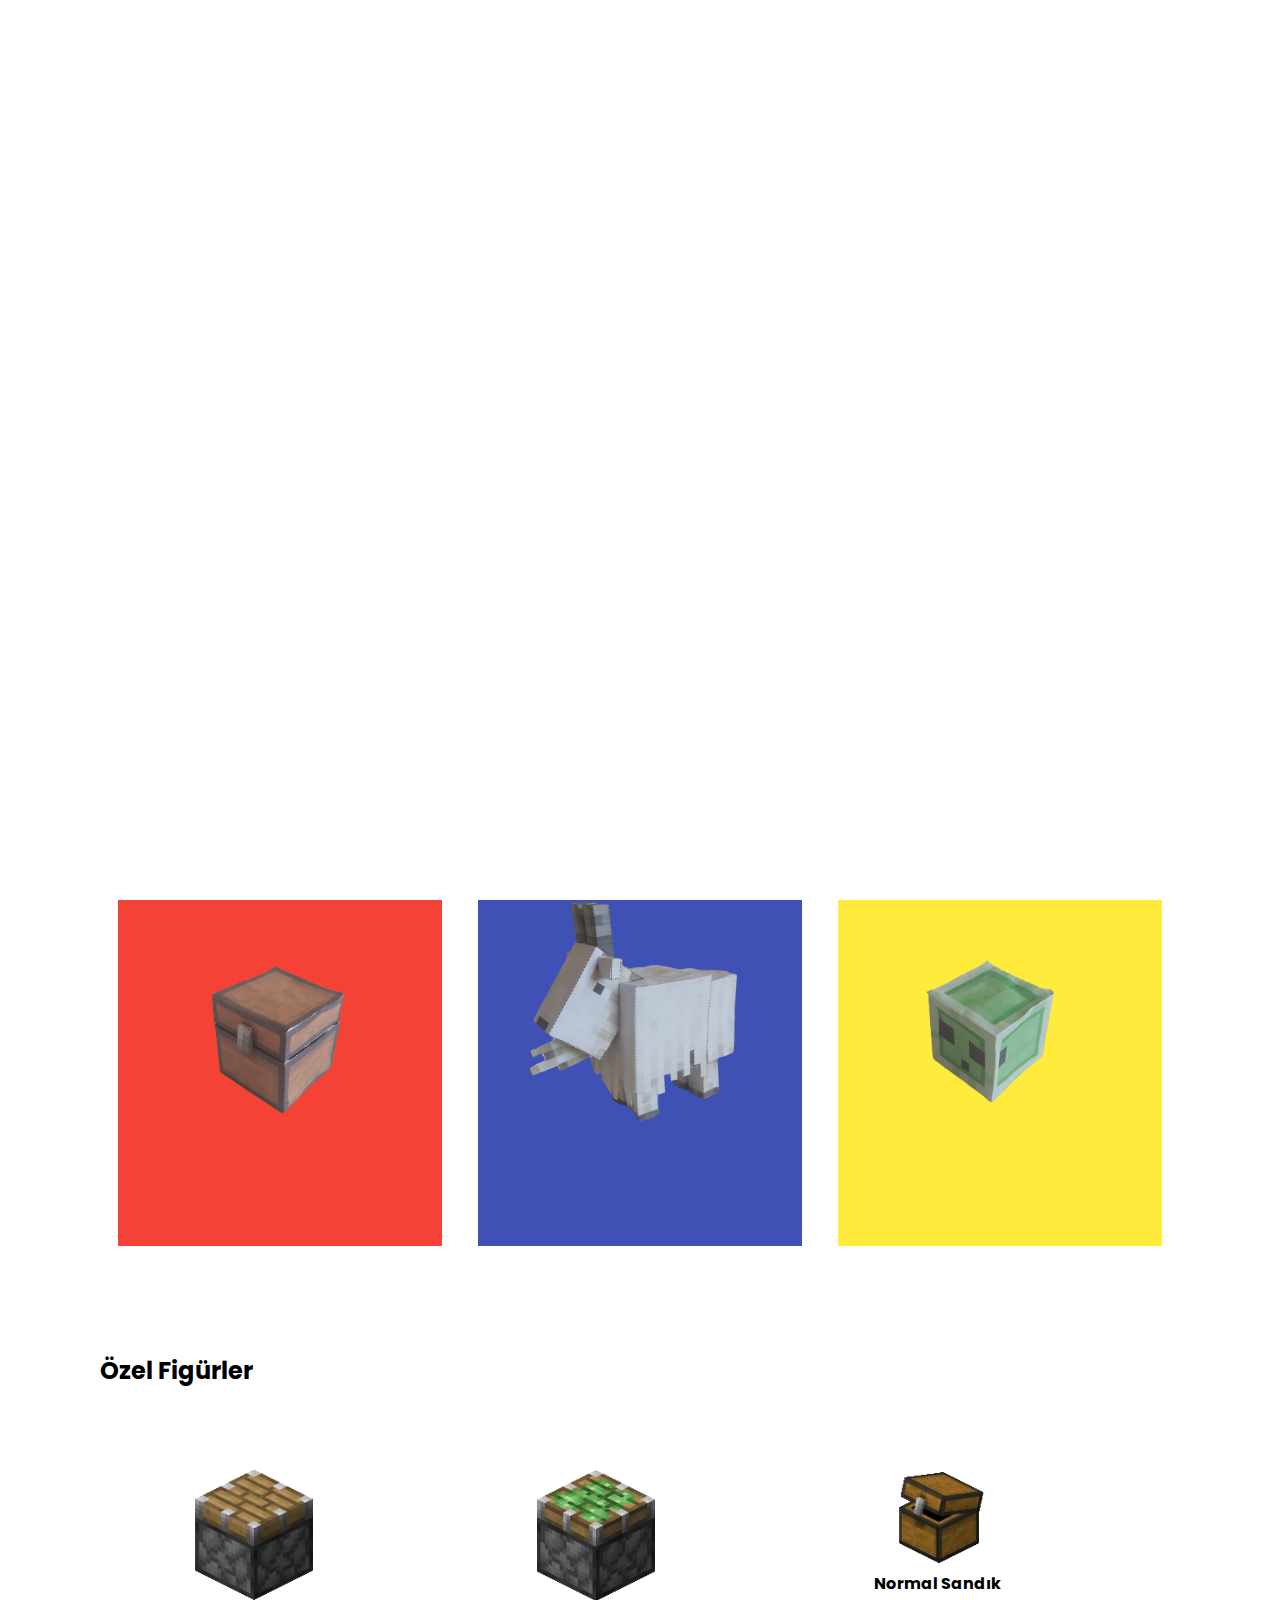
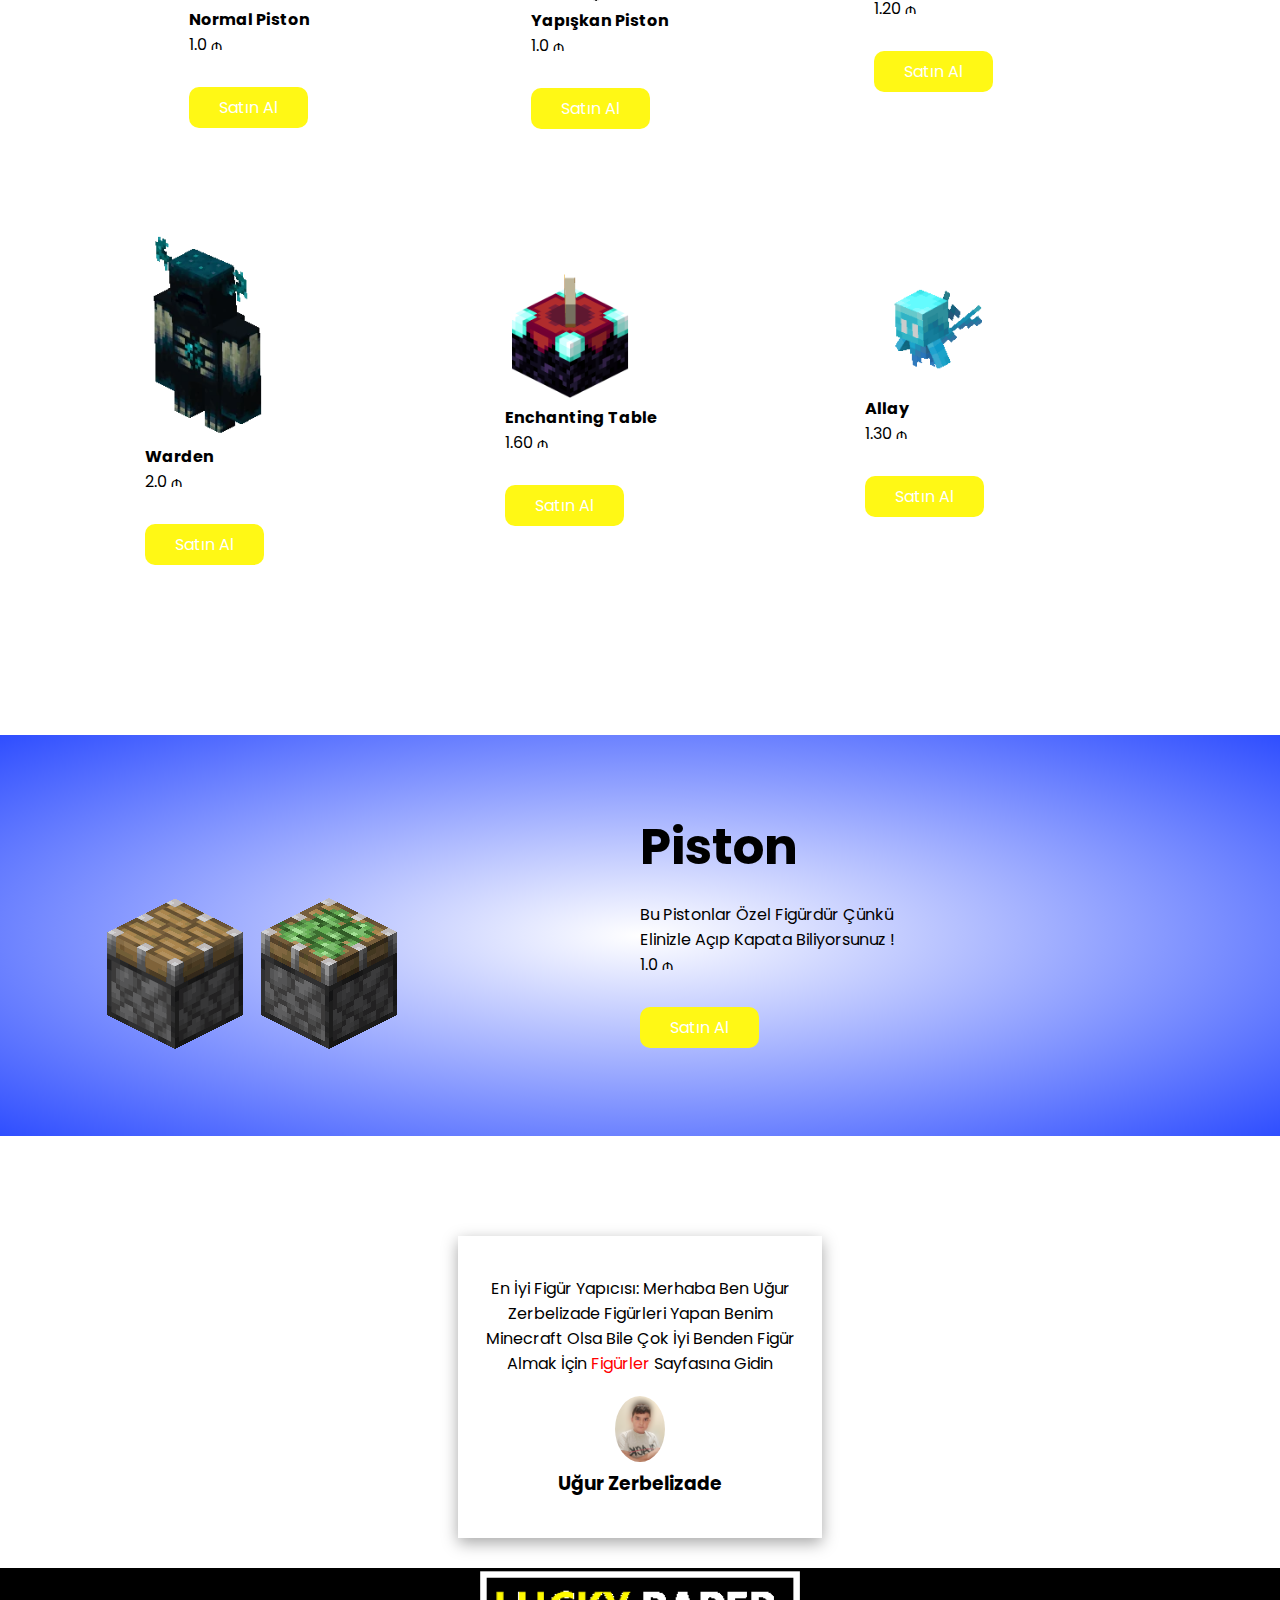
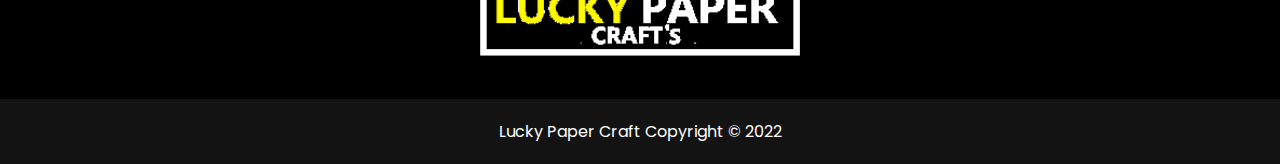
<file: index.html>
<!DOCTYPE html>
<html lang="en">
<head>
    <meta charset="UTF-8">
    <meta http-equiv="X-UA-Compatible" content="IE=edge">
    <meta name="viewport" content="width=device-width, initial-scale=1.0">
    <title>Lucky Paper Craft's </title>
    <link rel="stylesheet" href="style.css">
    <link rel="stylesheet" href="https://cdnjs.cloudflare.com/ajax/libs/font-awesome/6.2.0/css/all.min.css" integrity="sha512-xh6O/CkQoPOWDdYTDqeRdPCVd1SpvCA9XXcUnZS2FmJNp1coAFzvtCN9BmamE+4aHK8yyUHUSCcJHgXloTyT2A==" crossorigin="anonymous" referrerpolicy="no-referrer" />
    <link rel="preconnect" href="https://fonts.googleapis.com">
<link rel="preconnect" href="https://fonts.gstatic.com" crossorigin>
<link rel="preconnect" href="https://fonts.googleapis.com">
<link rel="preconnect" href="https://fonts.gstatic.com" crossorigin>
<link href="https://fonts.googleapis.com/css2?family=Poppins:wght@700&display=swap" rel="stylesheet">
</head>
<body>
    <div class="loader_bg">
        <div class="loader">

        </div>
    </div>
    
<div class="header">
        <div class="navbar">
            
            <div class="logo">
                <a href="index.html"><img src="images/logo.png" alt="secrets"></a>
            </div>
           <nav>
            <input type="checkbox" id="click">
          <label for="click" class="menu-btn">
            <i class="fas fa-bars"></i>
          </label>
            <ul>
                <li><a href="index.html">Ana Sayfa</a></li>
                <li><a href="products.html">Figürler</a></li>
                <li><a href="index.html" class="yt"><i class="fa-brands fa-youtube"></i></i></a></li>
                <li><a href="index.html"  class="tk"><i class="fa-brands fa-tiktok"></i></i></a></li>
            </ul>
           </nav>
     </div>
        <div class="row">
            <div class="col-2">
                <h1>Hadi Sende Güzel <br> Figürlere Sahip Ol</h1>
                <p>Figürler Kağıtdandır Ama Çok <br> Güzel Ve Her Oyundan Var <br> İstersen Sende Figür Alabilirsin</p>
                <a href="Products.html" class="btn">Figür Al &#10137;<a>
            </div>
            <div class="col-2">
                <img src="images/image-1.png" alt="">
            </div>
        </div>
    </div>
</div>

<div class="categories">
   <div class="small-container">
    <div class="row">
        <div class="col-3">
            <img src="images/categorie-1.png" alt="">
        </div>
        <div class="col-3">
            <img src="images/categorie-2.png" alt="">
        </div>
        <div class="col-3">
            <img src="images/categorie-3.png" alt="">
        </div>
    </div>
   </div>
</div>



<div class="small-container">
    <h2>Özel Figürler</h2>
    <div class="row">
        <div class="col-4">
            <img src="images/Piston_29_JE3.webp" alt="">
            <h4>Normal Piston</h4>
            <p>1.0 ₼</p>
            <a href="Error-422.html" class="btn">Satın Al<a></a>
        </div>
        <div class="col-4">
            <img src="images/Sticky_Piston_29_BE.webp" alt="">
            <h4>Yapışkan Piston</h4>
            <p>1.0 ₼</p>
            <a href="Error-422.html" class="btn">Satın Al<a></a>
        </div>
        <div class="col-4">
            <img src="images//Chest.webp" alt="">
            <h4>Normal Sandık</h4>
            <p>1.20 ₼</p>
            <a href="Error-422.html" class="btn">Satın Al<a></a>
        </div>
        <div class="col-4">
            <img src="images/Warden.webp" alt="">
            <h4>Warden</h4>
            <p>2.0 ₼</p>
            <a href="Error-422.html" class="btn">Satın Al<a></a>
        </div>
        <div class="col-4">
            <img src="images/Enchanting_Table_BE.webp" alt="">
            <h4>Enchanting Table</h4>
            <p>1.60 ₼</p>
            <a href="Error-422.html" class="btn">Satın Al<a></a>
        </div>
        <div class="col-4">
            <img src="images/Allay_Dancing.webp" alt="">
            <h4>Allay</h4>
            <p>1.30 ₼</p>
            <a href="Error-422.html" class="btn">Satın Al<a></a>
        </div>
    </div>
</div>



<div class="offer">
    <div class="small-container">
        <div class="row">
            <div class="col-2">
                <img src="images/Piston_29_JE3.webp" alt="">
                <img src="images/Sticky_Piston_29_BE.webp" alt="">
            </div>
            <div class="col-2">
                <h1>Piston</h1>
                <p>Bu Pistonlar Özel Figürdür Çünkü<br> Elinizle Açıp Kapata Biliyorsunuz !</p>
                <p>1.0 ₼</p>
                <a href="" class="btn">Satın Al</a>
            </div>
        </div>
    </div>
</div>
 
<div class="testimonial">
    <div class="small-container">
        <div class="row">
            <div class="col-3">
                <i class="fa fa-quote-left"></i>
                <p>En İyi Figür Yapıcısı: Merhaba Ben Uğur Zerbelizade Figürleri Yapan Benim Minecraft Olsa Bile Çok İyi Benden Figür Almak İçin <a style="color: red;" href="products.html">Figürler</a> Sayfasına Gidin
                </p>
                     <div class="rating">
                        <i class="fa fa-star"></i>
                        <i class="fa fa-star"></i>
                        <i class="fa fa-star"></i>
                        <i class="fa fa-star"></i>
                        <i class="fa fa-star-half-stroke"></i>
                     </div>
                     <img src="images/20220903_220842-removebg-preview.png" alt="">
                     <h3> Uğur Zerbelizade</h3>
            </div>
        </div>
    </div>
</div>



<footer>
    <div class="small-container">
        <div class="row">
            <div class="col-3">
                <img src="images/logo-white.png" alt="">
            </div>
        </div>
    </div>
    <div class="footer">
        <p><a href="index.html" style="color:white">Lucky Paper Craft</a>  Copyright &copy; 2022</p>
      </div>
</footer>
<script src="https://cdnjs.cloudflare.com/ajax/libs/jquery/3.5.1/jquery.min.js"></script>
<script src="script.js"></script>
</body>
</html>
</file>
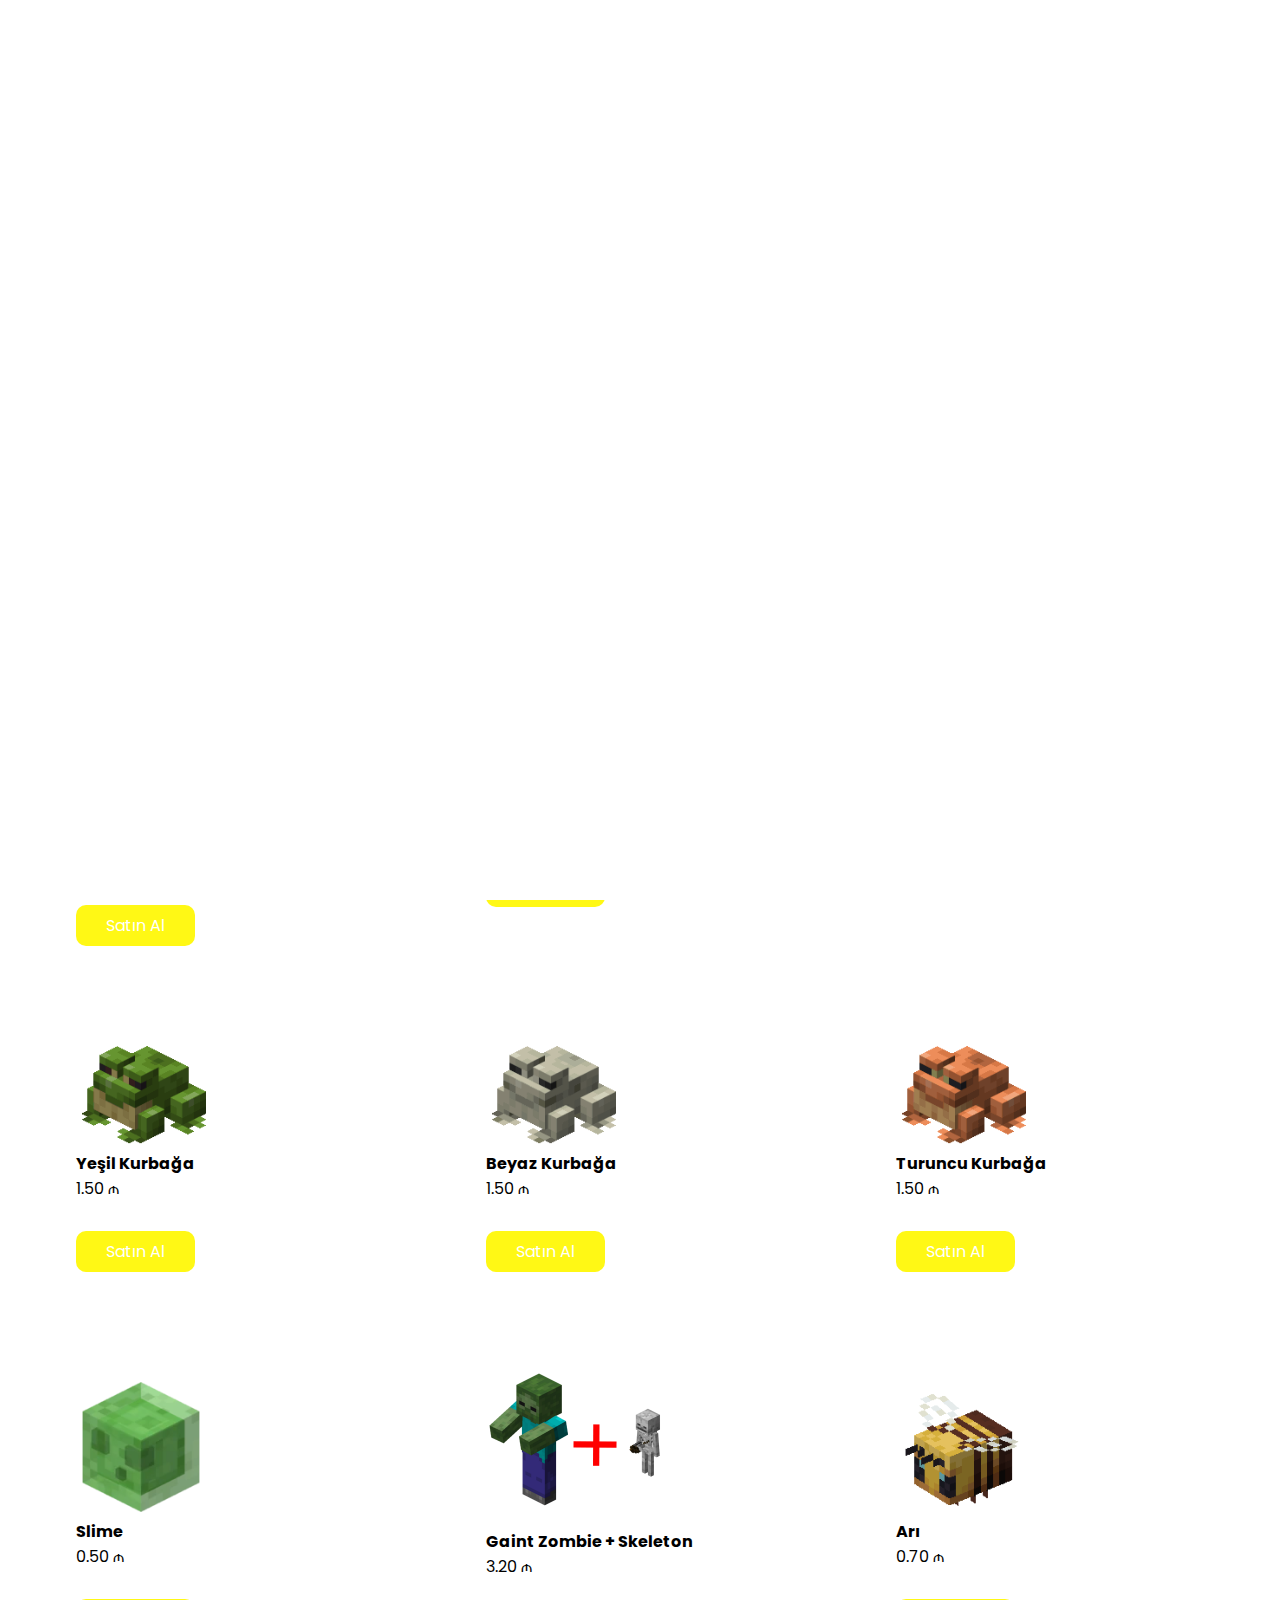
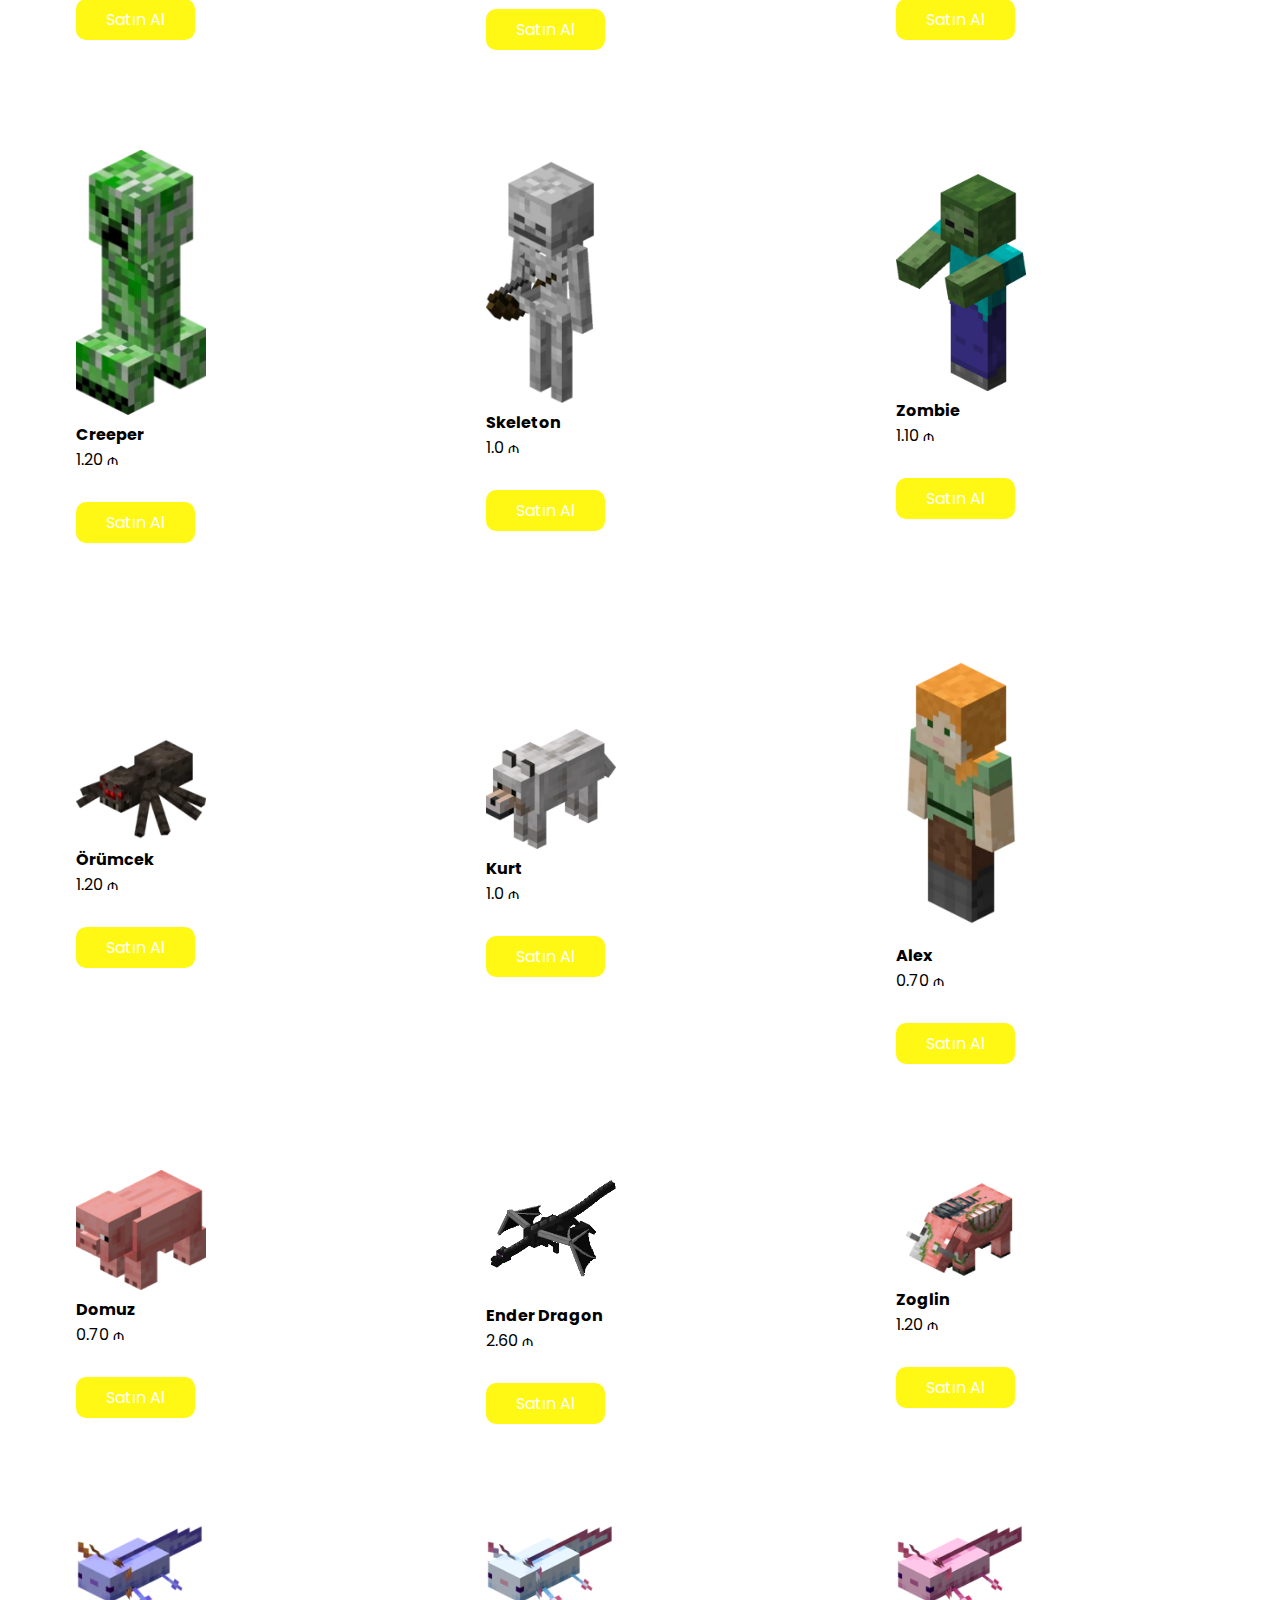
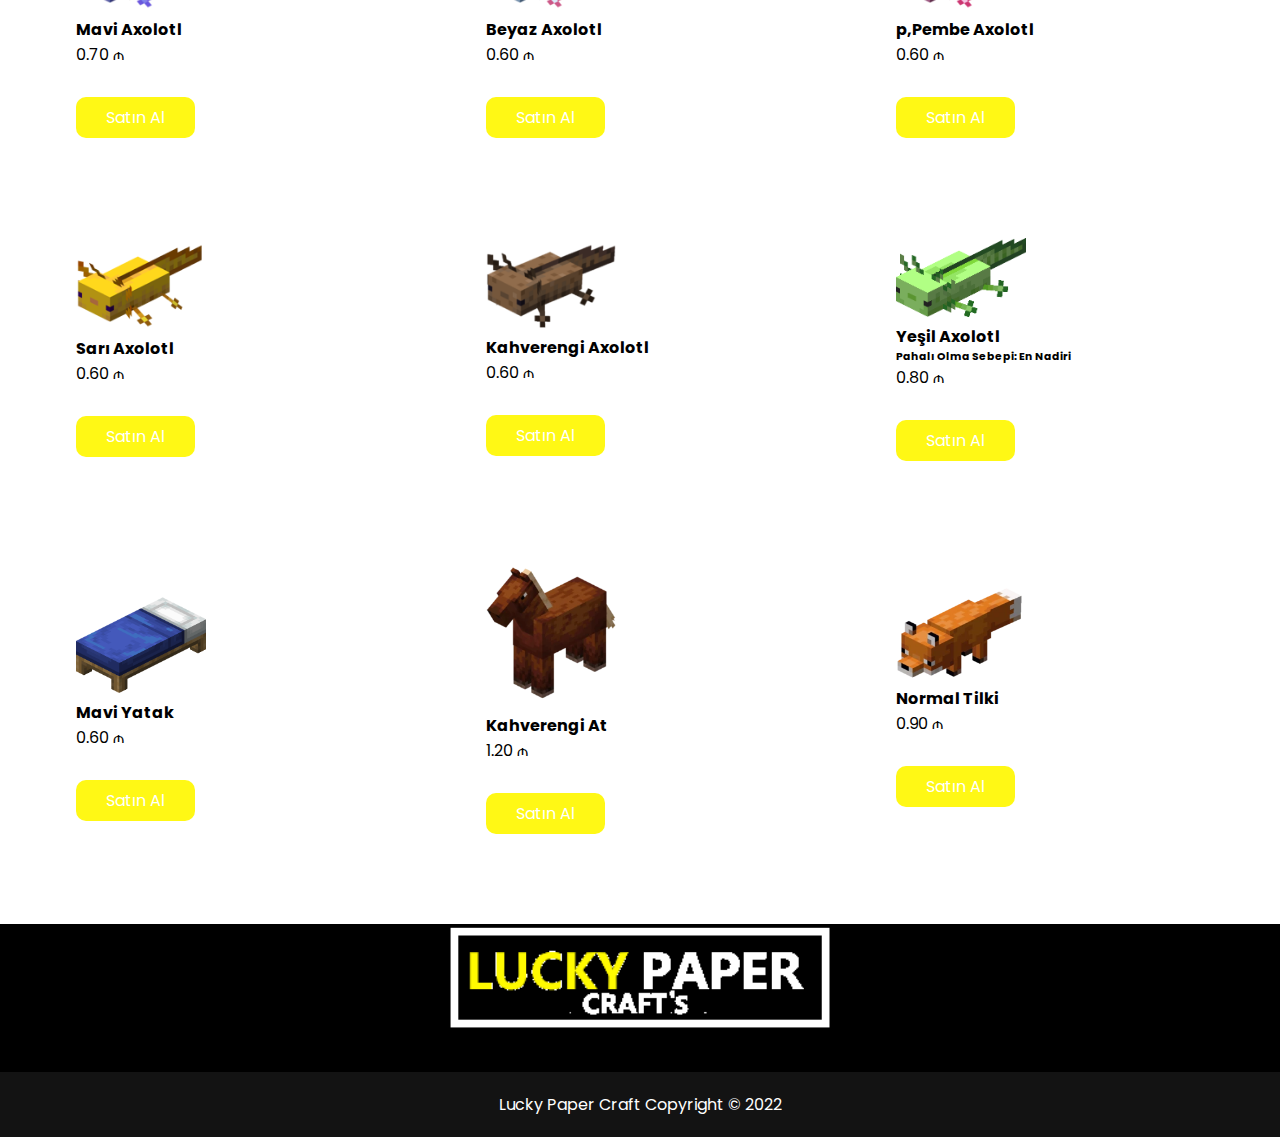
<file: products.html>
<!DOCTYPE html>
<html lang="en">
<head>
    <meta charset="UTF-8">
    <meta http-equiv="X-UA-Compatible" content="IE=edge">
    <meta name="viewport" content="width=device-width, initial-scale=1.0">
    <title>Lucky Paper Craft's </title>

    <link rel="stylesheet" href="style.css">
    <link rel="stylesheet" href="https://cdnjs.cloudflare.com/ajax/libs/font-awesome/6.2.0/css/all.min.css" integrity="sha512-xh6O/CkQoPOWDdYTDqeRdPCVd1SpvCA9XXcUnZS2FmJNp1coAFzvtCN9BmamE+4aHK8yyUHUSCcJHgXloTyT2A==" crossorigin="anonymous" referrerpolicy="no-referrer" />
    <link rel="preconnect" href="https://fonts.googleapis.com">
<link rel="preconnect" href="https://fonts.gstatic.com" crossorigin>
<link rel="preconnect" href="https://fonts.googleapis.com">
<link rel="preconnect" href="https://fonts.gstatic.com" crossorigin>
<link href="https://fonts.googleapis.com/css2?family=Poppins:wght@700&display=swap" rel="stylesheet">
</head>
<body>
    <div class="loader_bg">
        <div class="loader"></div>
    </div>

    <div class="navbar">
            
        <div class="logo">
            <a href="index.html"><img src="images/logo.png" alt="secrets"></a>
        </div>
       <nav>
        <input type="checkbox" id="click">
      <label for="click" class="menu-btn">
        <i class="fas fa-bars"></i>
      </label>
        <ul>
            <li><a href="index.html">Ana Sayfa</a></li>
            <li><a href="products.html">Figürler</a></li>
            <li><a href="index.html" class="yt"><i class="fa-brands fa-youtube"></i></i></a></li>
            <li><a href="index.html"  class="tk"><i class="fa-brands fa-tiktok"></i></i></a></li>
        </ul>
       </nav>
 </div>
<div class="container">
    <h2>Özel Figürler (30)</h2>
    <div class="row">
        <div class="col-4">
            <img src="images/Piston_29_JE3.webp" alt="">
            <h4>Normal Piston</h4>
            <p>1.0 ₼</p>
            <a href="Error-422.html" class="btn">Satın Al<a></a>
        </div>
        <div class="col-4">
            <img src="images/Sticky_Piston_29_BE.webp" alt="">
            <h4>Yapışkan Piston</h4>
            <p>1.0 ₼</p>
            <a href="Error-422.html" class="btn">Satın Al<a></a>
        </div>
        <div class="col-4">
            <img src="images//Chest.webp" alt="">
            <h4>Normal Sandık</h4>
            <p>1.20 ₼</p>
            <a href="Error-422.html" class="btn">Satın Al<a></a>
        </div>
        <div class="col-4">
            <img src="images/Warden.webp" alt="">
            <h4>Warden</h4>
            <p>2.0 ₼</p>
            <a href="Error-422.html" class="btn">Satın Al<a></a>
        </div>
        <div class="col-4">
            <img src="images/Enchanting_Table_BE.webp" alt="">
            <h4>Enchanting Table</h4>
            <p>1.60 ₼</p>
            <a href="Error-422.html" class="btn">Satın Al<a></a>
        </div>
        <div class="col-4">
            <img src="images/Allay_Dancing.webp" alt="">
            <h4>Allay</h4>
            <p>1.30 ₼</p>
            <a href="Error-422.html" class="btn">Satın Al<a></a>
        </div>
        <div class="col-4">
            <img src="images/Cold_Frog_JE1_BE1.webp" alt="">
            <h4>Yeşil  Kurbağa</h4>
            <p>1.50 ₼</p>
            <a href="Error-422.html" class="btn">Satın Al<a></a>
        </div>
        <div class="col-4">
            <img src="images/Warm_Frog_JE1_BE1.webp" alt="">
            <h4>Beyaz  Kurbağa</h4>
            <p>1.50 ₼</p>
            <a href="Error-422.html" class="btn">Satın Al<a></a>
        </div>
        <div class="col-4">
            <img src="images/Temperate_Frog_JE1_BE1.webp" alt="">
            <h4>Turuncu Kurbağa</h4>
            <p>1.50 ₼</p>
            <a href="Error-422.html" class="btn">Satın Al<a></a>
        </div>
        <div class="col-4">
            <img src="images/Slime_JE3_BE2.webp" alt="">
            <h4>Slime</h4>
            <p>0.50 ₼</p>
            <a href="Error-422.html" class="btn">Satın Al<a></a>
        </div>
        <div class="col-4">
            <img src="images/Adsız.png" style="width: 200px;" alt="">
            <h4>Gaint Zombie + Skeleton</h4>
            <p>3.20 ₼</p>
            <a href="Error-422.html" class="btn">Satın Al<a></a>
        </div>
        <div class="col-4">
            <img src="images/latest" alt="">
            <h4>Arı</h4>
            <p>0.70 ₼</p>
            <a href="Error-422.html" class="btn">Satın Al<a></a>
        </div>
        <div class="col-4">
            <img src="images/Creeper_JE2_BE1.webp" alt="">
            <h4>Creeper</h4>
            <p>1.20 ₼</p>
            <a href="Error-422.html" class="btn">Satın Al<a></a>
        </div>
        <div class="col-4">
            <img src="images/Skeleton_JE6_BE4.webp" alt="">
            <h4>Skeleton</h4>
            <p>1.0 ₼</p>
            <a href="Error-422.html" class="btn">Satın Al<a></a>
        </div>
        <div class="col-4">
            <img src="images/Zombie_JE3_BE2 (1).webp" alt="">
            <h4>Zombie</h4>
            <p>1.10 ₼</p>
            <a href="Error-422.html" class="btn">Satın Al<a></a>
        </div>
        <div class="col-4">
            <img src="images/Spider_JE4_BE3.webp" alt="">
            <h4>Örümcek</h4>
            <p>1.20 ₼</p>
            <a href="Error-422.html" class="btn">Satın Al<a></a>
        </div>
        <div class="col-4">
            <img src="images/Wolf_JE2_BE2.webp" alt="">
            <h4>Kurt</h4>
            <p>1.0 ₼</p>
            <a href="Error-422.html" class="btn">Satın Al<a></a>
        </div>
        <div class="col-4">
            <img src="images/Alex_BE.webp" alt="">
            <h4>Alex</h4>
            <p>0.70 ₼</p>
            <a href="Error-422.html" class="btn">Satın Al<a></a>
        </div>
        <div class="col-4">
            <img src="images/Pig_JE3_BE2.webp" alt="">
            <h4>Domuz</h4>
            <p>0.70 ₼</p>
            <a href="Error-422.html" class="btn">Satın Al<a></a>
        </div>
        <div class="col-4">
            <img src="images/250" alt="">
            <h4>Ender Dragon</h4>
            <p>2.60 ₼</p>
            <a href="Error-422.html" class="btn">Satın Al<a></a>
        </div>
        <div class="col-4">
            <img src="images/Zoglin.webp" alt="">
            <h4>Zoglin</h4>
            <p>1.20 ₼</p>
            <a href="Error-422.html" class="btn">Satın Al<a></a>
        </div>
        <div class="col-4">
            <img src="images/Blue_Axolotl_JE2.webp" alt="">
            <h4>Mavi Axolotl</h4>
            <p>0.70 ₼</p>
            <a href="Error-422.html" class="btn">Satın Al<a></a>
        </div>
        <div class="col-4">
            <img src="images/Cyan_Axolotl_JE2.webp" alt="">
            <h4>Beyaz Axolotl</h4>
            <p>0.60 ₼</p>
            <a href="Error-422.html" class="btn">Satın Al<a></a>
        </div>
        <div class="col-4">
            <img src="images/Lucy_Axolotl_JE2.webp" alt="">
            <h4>p,Pembe Axolotl</h4>
            <p>0.60 ₼</p>
            <a href="Error-422.html" class="btn">Satın Al<a></a>
        </div>
        <div class="col-4">
            <img src="images/Gold_Axolotl_JE2.webp" alt="">
            <h4>Sarı Axolotl</h4>
            <p>0.60 ₼</p>
            <a href="Error-422.html" class="btn">Satın Al<a></a>
        </div>
        <div class="col-4">
            <img src="images/Wild_Axolotl_JE1.webp" alt="">
            <h4>Kahverengi Axolotl</h4>
            <p>0.60 ₼</p>
            <a href="Error-422.html" class="btn">Satın Al<a></a>
        </div>
        <div class="col-4">
            <img src="images/Green_Axolotl_29.webp" alt="">
            <h4>Yeşil Axolotl</h4>
           <h6> Pahalı Olma Sebepi: En Nadiri</h6>
            <p>0.80 ₼</p>
            <a href="Error-422.html" class="btn">Satın Al<a></a>
        </div>
        <div class="col-4">
            <img src="images/Blue_Bed.png" alt="">
            <h4>Mavi Yatak</h4>
            <p>0.60 ₼</p>
            <a href="Error-422.html" class="btn">Satın Al<a></a>
        </div>
        <div class="col-4">
            <img src="images/Chestnut_Horse.webp" alt="">
            <h4>Kahverengi At</h4>
            <p>1.20 ₼</p>
            <a href="Error-422.html" class="btn">Satın Al<a></a>
        </div>
        <div class="col-4">
            <img src="images/Fox.webp" alt="">
            <h4>Normal Tilki</h4>
            <p>0.90 ₼</p>
            <a href="Error-422.html" class="btn">Satın Al<a></a>
        </div>
    </div>
</div> 




<footer>

        <div class="row">
            <div class="col-3">
                <img src="images/logo-white.png" alt="">
            </div>
        </div>

    <div class="footer">
        <p><a href="index.html" style="color:white">Lucky Paper Craft</a>  Copyright &copy; 2022</p>
      </div>
</footer>
<script src="https://cdnjs.cloudflare.com/ajax/libs/jquery/3.5.1/jquery.min.js"></script>
<script src="script.js"></script>
</body>
</html>
</file>
<file: style.css>
*{
    margin:0;
    padding:0;
    font-family: 'Poppins', sans-serif;
}
/**Navbar**/
.navbar{
    display: flex;
    align-items:center ;
    padding: 20px;
}
nav{
  flex: 1;
  text-align: right;
}
nav ul{
  display: inline-block;
  list-style-type: none;
}
nav ul li{
    display: inline-block;
    margin-right: 20px;
}
nav .menu-btn i{
    color: #000;
    font-size: 22px;
    cursor: pointer;
    display: none;
  }
  input[type="checkbox"]{
    display: none;
  }
  @media (max-width: 1000px){
    nav{
      padding: 0 40px 0 50px;
    }
  }
  @media (max-width: 920px) {
    nav .menu-btn i{
      display: block;
    }
    #click:checked ~ .menu-btn i:before{
      content: "\f00d";
    }
    nav ul{
      position: fixed;
      top: 80px;
      left: -100%;
      background: #333;
      height: 100vh;
      width: 100%;
      text-align: center;
      display: block;
      transition: all 0.3s ease;
    }
    #click:checked ~ ul{
      left: 0;
    }
    nav ul li{
      width: 100%;
      margin: 40px 0;
    }
    nav ul li a{
      width: 100%;
      margin-left: -100%;
      display: block;
      font-size: 20px;
      transition: 0.6s cubic-bezier(0.68, -0.55, 0.265, 1.55);
      color: #FFF;
    }
    #click:checked ~ ul li a{
      margin-left: 0px;
    }
    nav ul li a.active,
    nav ul li a:hover{
      background: none;
      color: yellow;
    }
  }
/**Navbar end**/
/** a**/
.yt{
    color: red;
}
.tk{
    color: black;
}
a{
    text-decoration: none;
    color: black;
}
/**a end**/
p{
    color: black;
}
.container{
    max-width: 1300px;
    margin: auto;
    padding-left: 25px;
    padding-right: 25px;
}
{}
.row{
    display: flex;
    align-items: center;
    flex-wrap: wrap;
    justify-content: space-around;
}
.col-2{
    flex-basis: 50%;
    min-width: 300px;
}
.col-2 img{
    max-width: 100%;
    padding: 50px 0;
}
.col-2 h1{
    font-size: 50px;
    line-height: 60px;
    margin: 25px 0;
}
.btn{
    background: #FFF815;
    display: inline-block;
    color: #FFF;
    padding: 8px 30px;
    margin: 30px 0px;
    border-radius: 10px;
    transition: background 0.5s;
}
.btn:hover{
    background: #9B9603;
}
.header{
    background: radial-gradient(#FFF, #2f4eff);
}
.header .row{
    margin-top: 70px;
}
.categories{
    margin: 70px 0;
}
.col-3{
    flex-basis: 30%;
    min-width: 250px;
    margin-bottom: 30px;
}
.col-3 img{
   width: 100%;
}
.small-container{
    max-width: 1080px;
    margin: auto;
    padding-left: 25px;
    padding-right: 25px;
}
.col-4{
    flex-basis: 25%;
    min-width: 200px;
    padding: 10px;
    margin-bottom: 50px;
    transition: transform 0.5s;
}
.col-4 img{
    width: 130px;
}
.offer{
    background: radial-gradient(#FFF, #2f4eff);
    margin-top: 80px;
    padding: 30px 0;
}
.rating{
    color: #FFF815;
}
.testimonial{
    padding-top: 100px;
}
.testimonial .col-3{
    padding: 40px 20px;
    text-align: center;
    box-shadow: rgba(0, 0, 0, 0.35) 0px 5px 15px;
    cursor: pointer;
    transition: transform 0.5s;
}
.testimonial .col-3 img{
    width: 50px;
    margin-top: 20px;
    border-radius: 50%;
    border: black 5px;
}
.testimonial .col-3:hover{
    transform: translateY(-10px);
}
footer{
    background: black;
    color: #FFF;

}
footer p{
    color: #FFF;
}
.footer {
    left: 0;
    bottom: 0;
    width: 100%;
    background-color: rgb(19, 19, 19);
    color: white;
    text-align: center;
    padding: 20px 0;
    
  }
  /* width */
::-webkit-scrollbar {
    width: 10px;
  }
  
  /* Track */
  ::-webkit-scrollbar-track {
    background: #f1f1f1; 
  }
   
  /* Handle */
  ::-webkit-scrollbar-thumb {
    background: #FFF815; 
  }
  
  /* Handle on hover */
  ::-webkit-scrollbar-thumb:hover {
    background: #9B9603; 
  }
  .loader_bg{
    position: fixed;
    z-index: 999999;
    background: #FFF;
    width: 100%;
    height: 100%;
  }
  .loader{
    border: 0 solid transparent;
    border-radius: 50%;
    width: 150px;
    height: 150px;
    position: absolute;
    top: calc(50vh - 75px);
    left: calc(50vw - 75px);
  }
  .loader:before, .loader:after{
    content: '';
    border: 1em solid #FFF815;
    border-radius: 50%;
    width: inherit;
    height: inherit;
    position: absolute;
    top: 0;
    left: 0;
    animation: loader 2s linear infinite;
    opacity: 0;
}
.loader:before{
    animation-delay: .5s;
}
@keyframes loader{
    0%{
        transform: scale(0);
        opacity: 0;
    }
    50%{
        opacity: 1;
    }
    100%{
        transform: scale(1);
        opacity: 0;
    }
}
</file>
